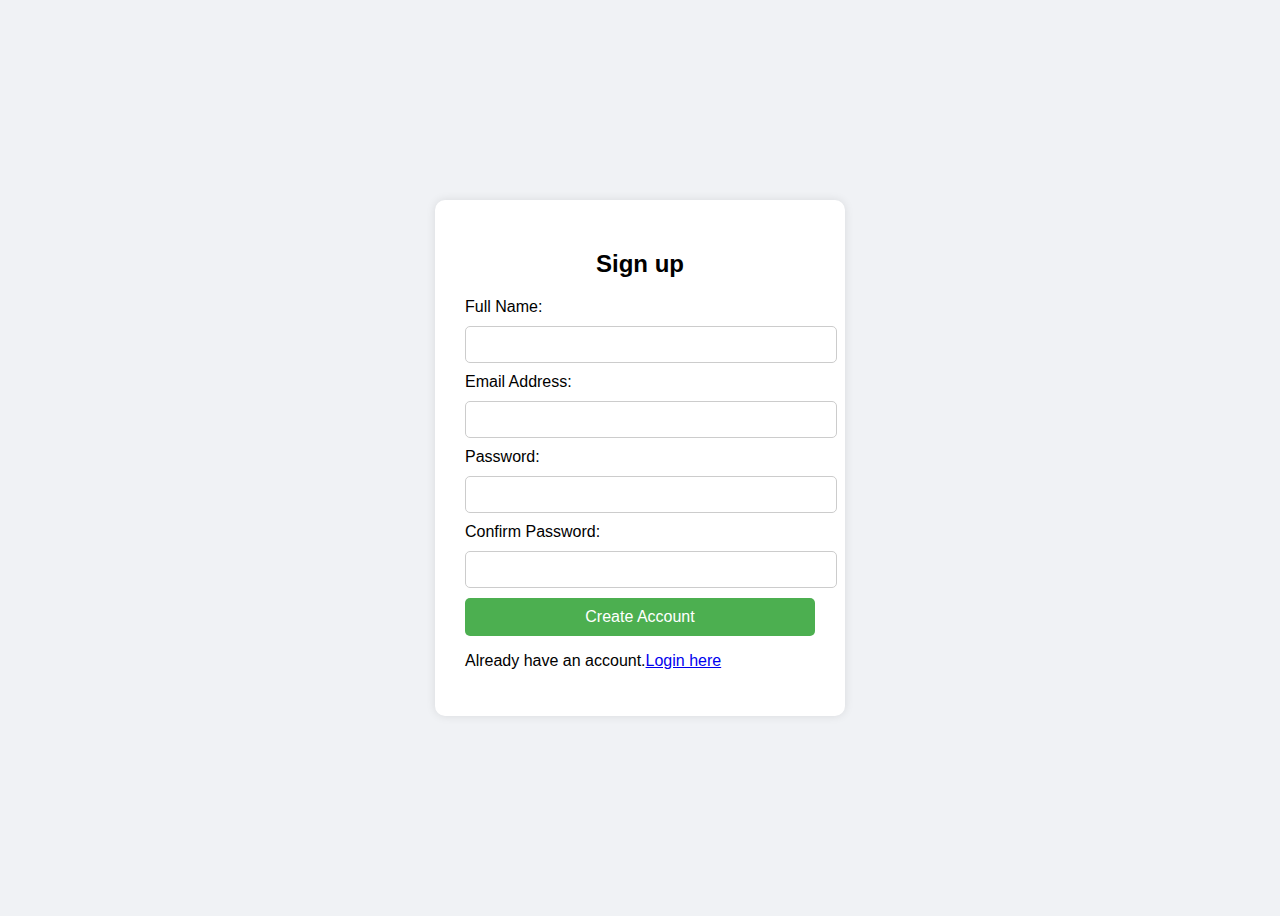
<file: login.html>
<!DOCTYPE html>
<html lang="en">
<head>
  <meta charset="UTF-8">
  <title>Registration Page</title>
  <style>
    body {
      font-family: Arial, sans-serif;
      background-color: #f0f2f5;
      display: flex;
      justify-content: center;
      align-items: center;
      height: 100vh;
    }
    .form-container {
      background-color: white;
      padding: 30px;
      border-radius: 10px;
      box-shadow: 0 0 10px rgba(0,0,0,0.1);
      width: 350px;
    }
    h2 {
      text-align: center;
    }
    input[type="text"], input[type="email"], input[type="password"] {
      width: 100%;
      padding: 10px;
      margin: 10px 0;
      border: 1px solid #ccc;
      border-radius: 5px;
    }
    button {
      width: 100%;
      padding: 10px;
      background-color: #4CAF50;
      color: white;
      border: none;
      border-radius: 5px;
      font-size: 16px;
      cursor: pointer;
    }
    button:hover {
      background-color: #45a049;
    }
  </style>
</head>
<body>

<div class="form-container">
  <h2>Sign up</h2>
  <form action="#" method="post">
    <label for="fullname">Full Name:</label>
    <input type="text" id="fullname" name="fullname" required>

    <label for="email">Email Address:</label>
    <input type="email" id="email" name="email" required>

    <label for="password">Password:</label>
    <input type="password" id="password" name="password" required>

    <label for="confirm-password">Confirm Password:</label>
    <input type="password" id="confirm-password" name="confirm-password" required>

    <button type="Create Account">Create Account</button>
  </form>
  <p>Already have an account.<a href="#">Login here</a></p>
</div>

</body>
</html>
</file>
